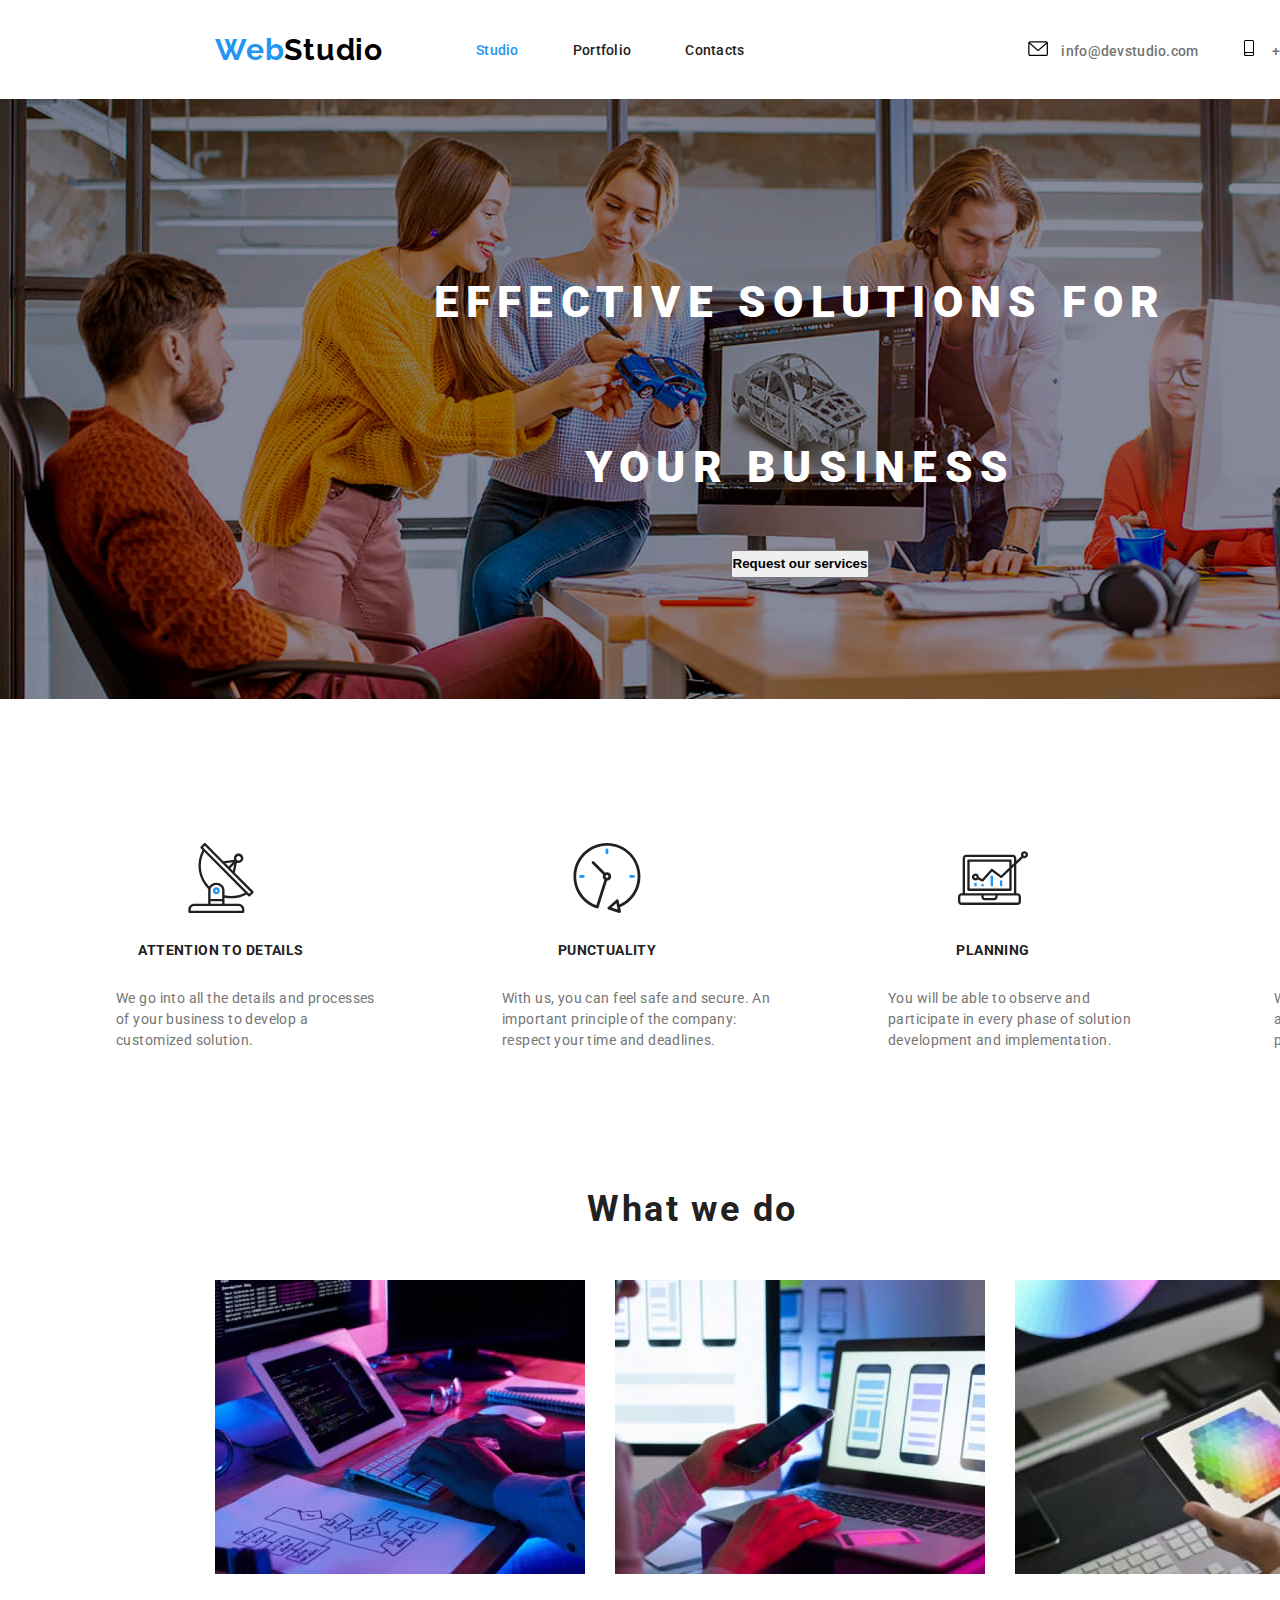
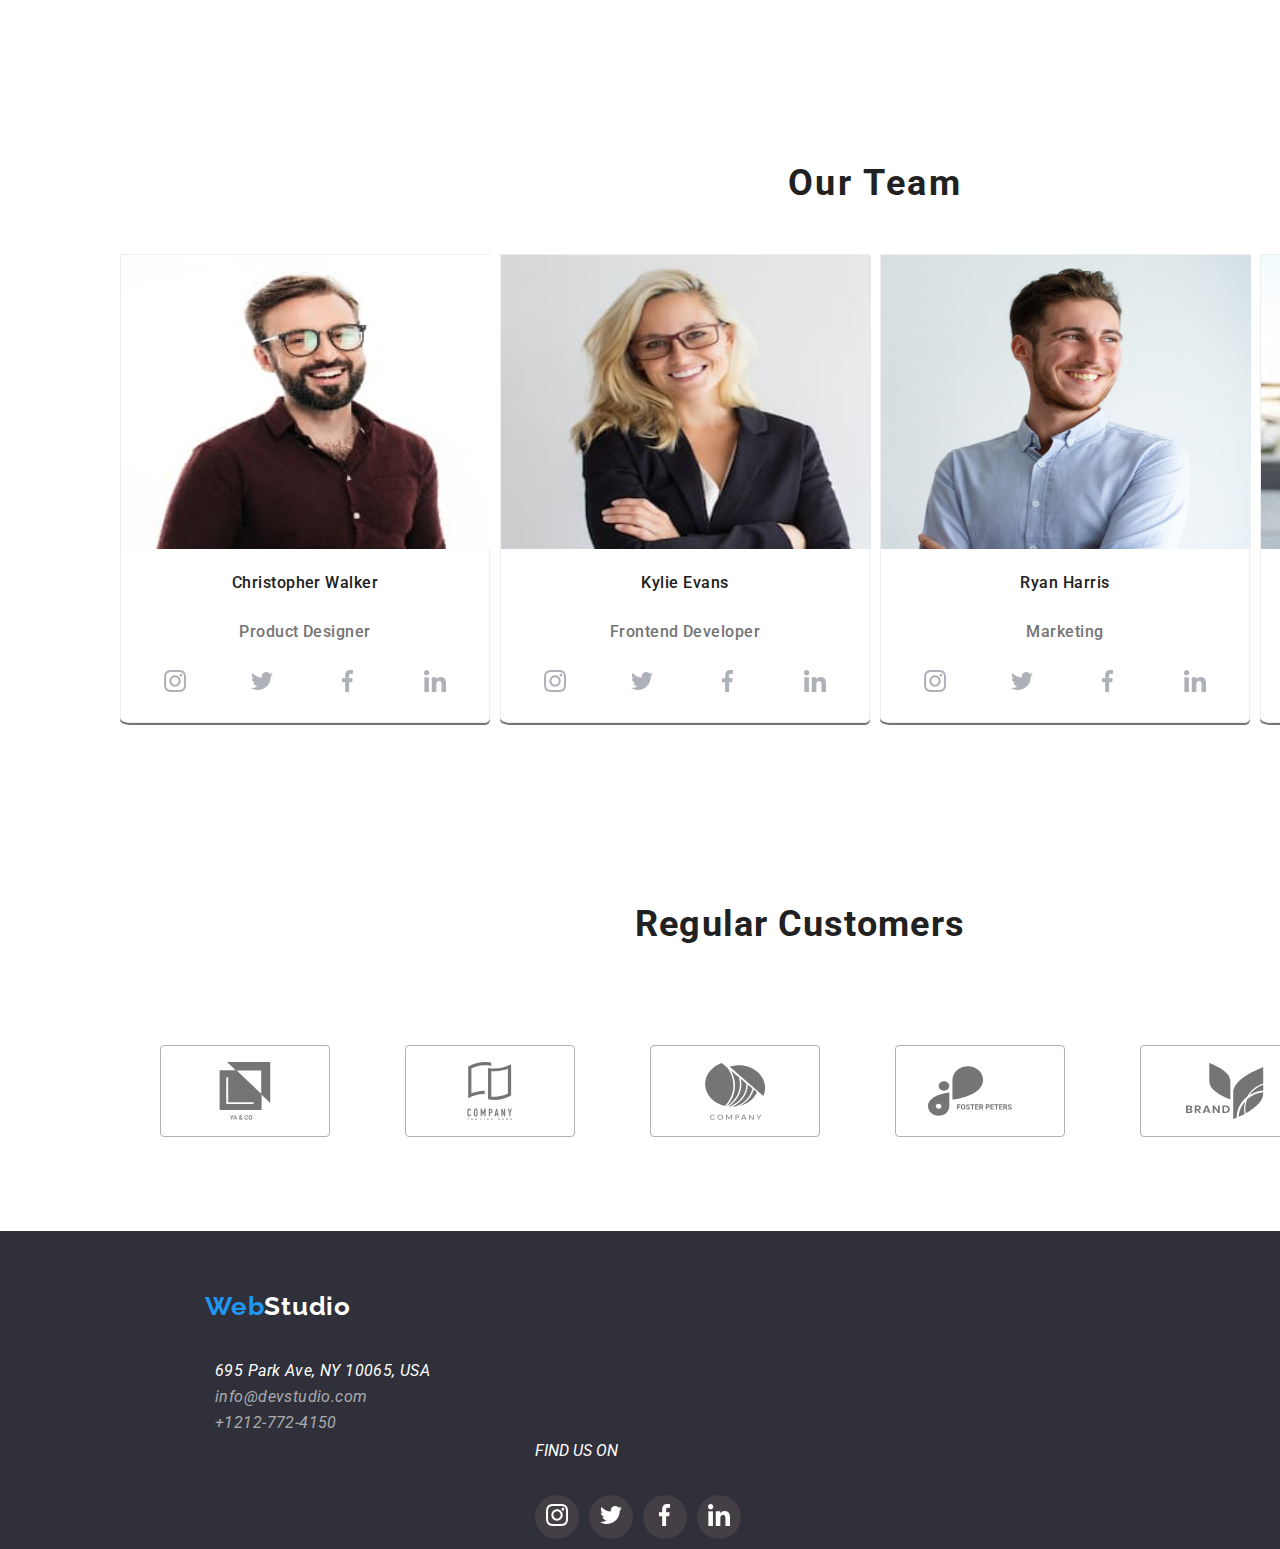
<file: index.html>
<!DOCTYPE html>
<html lang="en">
<head>
    <meta charset="UTF-8">
    <title>WebStudio</title>
    <link rel="preconnect" href="https://fonts.googleapis.com">
    <link rel="preconnect" href="https://fonts.gstatic.com" crossorigin>
    <link href="https://fonts.googleapis.com/css2?family=Raleway:wght@700&family=Roboto:wght@400;500;700;900&display=swap" rel="stylesheet">
    <link rel="stylesheet" href="styles.css/styles-main.css">
    <link rel="stylesheet" href="SVG/symbol-defs.svg"> <!-- Make sure to include the sprite here -->
</head>
<body>
    <!--First row-->
    <div class="container">
        <header class="global-header">
            <div class="navigation">
                <div class="logo">
                    <a class="logo-black" href="index.html">
                        <span class="logo">Web</span>Studio
                    </a>
                </div>
                <nav>
                    <ul>
                        <li>
                            <a class="navigation-menu active" href="index.html">Studio</a>
                        </li>
                        <li>
                            <a class="navigation-menu" href="portofolio.html">Portfolio</a>
                        </li>
                        <li>
                            <a class="navigation-menu" href="contact.html">Contacts</a>
                        </li>
                    </ul>
                </nav>
            </div>
            <address>
                <div class="icon">
                    <a class="header-contact" href="mailto:info@devstudio.com">
                        <svg class="icon-envelope">
                            <use xlink:href="SVG/symbol-defs.svg#icon-envelope"></use>
                        </svg>
                        info@devstudio.com
                    </a>
                </div>
                <div class="header-contact icon">
                    <a class="header-contact" href="tel:+12127724150">
                        <svg class="icon-smartphone">
                            <use xlink:href="SVG/symbol-defs.svg#icon-smartphone"></use>
                        </svg>
                        +1 212-772-4150
                    </a>
                </div>
            </address>
        </header>
    </div>
    <!--main section-->
    <main>
        <div class="container">
            <section class="hero-section">
                <h1 class="hero-title">EFFECTIVE SOLUTIONS FOR <br> YOUR BUSINESS</h1>
                <button class="button" type="button">Request our services</button>
            </section>
        </div>
        <div class="container">
            <section class="main-section">
                <div class="column">
                    <svg class="column">
                        <use xlink:href="SVG/symbol-defs.svg#icon-antenna"></use>
                    </svg>
                    <h3 class="sub-title">ATTENTION TO DETAILS</h3>
                    <p class="paragraph-class">We go into all the details and processes of your business to develop a customized solution.</p>
                </div>
                <div class="column">
                    <svg class="column">
                        <use xlink:href="SVG/symbol-defs.svg#icon-clock"></use>
                    </svg>
                    <h3 class="sub-title">PUNCTUALITY</h3>
                    <p class="paragraph-class">
                        With us, you can feel safe and secure.
                        An important principle of the company: respect your time and deadlines.
                    </p>
                </div>
                <div class="column">
                    <svg class="column">
                        <use xlink:href="SVG/symbol-defs.svg#icon-diagram"></use>
                    </svg>
                    <h3 class="sub-title">PLANNING</h3>
                    <p class="paragraph-class">You will be able to observe and participate in every phase of solution development and implementation.</p>
                </div>
                <div class="column">
                    <svg class="column">
                        <use xlink:href="SVG/symbol-defs.svg#icon-astronaut"></use>
                    </svg>
                    <h3 class="sub-title">MODERN TECHNOLOGIES</h3>
                    <p class="paragraph-class">We use innovative tools to solve assigned tasks.
                        It's time to simplify work processes.
                    </p>
                </div>
            </section>
        </div>
		<div class="container">
        	<section class="second-section">
           
                <h2 class="title">What we do</h2>
                <ul class="image">
                    <li>
                        <a href="index.html">
                            <img src="images/img (1).jpg" alt="Person writing on keyboard" class="images"  width="370" height="294">
                        </a>
                    </li>
                    <li> 
                        <a href="index.html">
                            <img src="images/img1.jpg" alt="Person working on computer" class="images"  width="370" height="294">
                        </a>
                    </li>
                    <li>
                        <a href="index.html">
                            <img src="images/img2.jpg" alt="Person using tablet" class="images"  width="370" height="294">
                        </a> 
                    </li>
                </ul>       
        	</section>
		</div> 
        <div class="container">
            <section class="third-section">
                <h2 class="last-title">Our Team</h2>
                <div class="team">
                    <div class="team-design">
                        <ul class="Team">
                            <li class="team-presentation">
                                <a href="index.html">
                                    <img src="images/ChristopherWalker.jpg" class="team-img" alt="Team Member"   width="270" height="260">
                                </a> 
                                <h3> Christopher Walker</h3>
                                <p>Product Designer</p>
                                <div class="social-media-container">
                                    <div class="team-media">
                                        <a href="https://www.instagram.com/">
                                            <svg class="team-media" width="22px" height="22px">
                                                <use xlink:href="SVG/symbol-defs.svg#icon-instagram"></use>
                                            </svg>
                                        </a>
                                    </div>
                                    <div class="team-media">
                                        <a href="https://www.twitter.com/">
                                            <svg class="team-media" width="22px" height="22px">
                                                <use xlink:href="SVG/symbol-defs.svg#icon-twitter"></use>
                                            </svg>
                                        </a>
                                    </div>
                                    <div class="team-media">
                                        <a href="https://www.facebook.com/">
                                            <svg class="team-media" width="22px" height="22px">
                                                <use xlink:href="SVG/symbol-defs.svg#icon-facebook"></use>
                                            </svg>
                                        </a>
                                    </div>
                                    <div class="team-media">
                                        <a href="https://www.linkedin.com/">
                                            <svg class="team-media" width="22px" height="22px">
                                                <use xlink:href="SVG/symbol-defs.svg#icon-linkedin"></use>
                                            </svg>
                                        </a>
                                    </div>
                                </div>
                            </li>
                            <li class="team-presentation">
                                <a href="index.html">
                                    <img src="images/KylieEvans.jpg" class="team-img" alt="Team Member" width="270" height="260">
                                </a> 
                                <h3>Kylie Evans</h3>
                                <p> Frontend Developer</p>
                                <div class="social-media-container">
                                    <div class="team-media">
                                        <a href="https://www.instagram.com/">
                                            <svg class="team-media" width="22px" height="22px">
                                                <use xlink:href="SVG/symbol-defs.svg#icon-instagram"></use>
                                            </svg>
                                        </a>
                                    </div>
                                    <div class="team-media">
                                        <a href="https://www.twitter.com/">
                                            <svg class="team-media" width="22px" height="22px">
                                                <use xlink:href="SVG/symbol-defs.svg#icon-twitter"></use>
                                            </svg>
                                        </a>
                                    </div>
                                    <div class="team-media">
                                        <a href="https://www.facebook.com/">
                                            <svg class="team-media" width="22px" height="22px">
                                                <use xlink:href="SVG/symbol-defs.svg#icon-facebook"></use>
                                            </svg>
                                        </a>
                                    </div>
                                    <div class="team-media">
                                        <a href="https://www.linkedin.com/">
                                            <svg class="team-media" width="22px" height="22px">
                                                <use xlink:href="SVG/symbol-defs.svg#icon-linkedin"></use>
                                            </svg>
                                        </a>
                                    </div>
                                </div>
                            </li>
                            <li class="team-presentation">
                                <a href="index.html">
                                    <img src="images/RyanHarris.jpg" class="team-img" alt="Team Member" width="270" height="260">
                                </a> 
                                <h3>Ryan Harris</h3> 
                                <p>Marketing</p>
                                <div class="social-media-container">
                                    <div class="team-media">
                                        <a href="https://www.instagram.com/">
                                            <svg class="team-media" width="22px" height="22px">
                                                <use xlink:href="SVG/symbol-defs.svg#icon-instagram"></use>
                                            </svg>
                                        </a>
                                    </div>
                                    <div class="team-media">
                                        <a href="https://www.twitter.com/">
                                            <svg class="team-media" width="22px" height="22px">
                                                <use xlink:href="SVG/symbol-defs.svg#icon-twitter"></use>
                                            </svg>
                                        </a>
                                    </div>
                                    <div class="team-media">
                                        <a href="https://www.facebook.com/">
                                            <svg class="team-media" width="22px" height="22px">
                                                <use xlink:href="SVG/symbol-defs.svg#icon-facebook"></use>
                                            </svg>
                                        </a>
                                    </div>
                                    <div class="team-media">
                                        <a href="https://www.linkedin.com/">
                                            <svg class="team-media" width="22px" height="22px" >
                                                <use xlink:href="SVG/symbol-defs.svg#icon-linkedin"></use>
                                            </svg>
                                        </a>
                                    </div>
                                </div>
                            </li>
                            <li class="team-presentation">
                                <a href="index.html">
                                    <img src="images/TylerMoore.jpg" class="team-img" alt="Team Member" width="270" height="260">
                                </a> 
                                <h3>Tyler Moore</h3>
                                <p>UI Designer</p>
                                <div class="social-media-container">
                                    <div class="team-media">
                                        <a href="https://www.instagram.com/">
                                            <svg class="team-media" width="22px" height="22px">
                                                <use xlink:href="SVG/symbol-defs.svg#icon-instagram"></use>
                                            </svg>
                                        </a>
                                    </div>
                                    <div class="team-media">
                                        <a href="https://www.twitter.com/">
                                            <svg class="team-media" width="22px" height="22px">
                                                <use xlink:href="SVG/symbol-defs.svg#icon-twitter"></use>
                                            </svg>
                                        </a>
                                    </div>
                                    <div class="team-media" >
                                        <a href="https://www.facebook.com/">
                                            <svg class="team-media" width="22px" height="22px">
                                                <use xlink:href="SVG/symbol-defs.svg#icon-facebook"></use>
                                            </svg>
                                        </a>
                                    </div>
                                    <div class="team-media">
                                        <a href="https://www.linkedin.com/">
                                            <svg class="team-media" width="22px" height="22px">
                                                <use xlink:href="SVG/symbol-defs.svg#icon-linkedin"></use>
                                            </svg>
                                        </a>
                                    </div>
                                </div>
                            </li>
                        </ul>
                    </div>
                </div>
            </section>
        </div>
        <div class="container">
            <section class="customers">
                <h2>Regular Customers</h2>
                <div class="customers">
                    <svg class="customers">
                        <use xlink:href="SVG/symbol-defs.svg#icon-Logo1"></use>
                    </svg>
                    <svg class="customers">
                        <use xlink:href="SVG/symbol-defs.svg#icon-Logo2"></use>
                    </svg>
                    <svg class="customers">
                        <use xlink:href="SVG/symbol-defs.svg#icon-Logo3"></use>
                    </svg>
                    <svg class="customers">
                        <use xlink:href="SVG/symbol-defs.svg#icon-Logo6"></use>
                    </svg>
                    <svg class="customers">
                        <use xlink:href="SVG/symbol-defs.svg#icon-logo5"></use>
                    </svg>
                    <svg class="customers">
                        <use xlink:href="SVG/symbol-defs.svg#icon-Logo4"></use>
                    </svg>
                </div>
            </section>
        </div>
    </main>
	<div class="container">
    	<footer class="footer">
            <a class="logo-white" href="/"><span class="logo-label">Web</span>Studio</a>
			<address class="contact-class">
                <a class="address-class" href="695 Park Ave, NY 10065, USA">695 Park Ave, NY 10065, USA</a>
                <a class="mail" href="mailto:info@devstudio.com">info@devstudio.com</a>
                <a class="phone" href="tel:+12127724150">+1212-772-4150</a>
            
				<div class="social-media">FIND US ON</div>
				<div class="social-media-class">
					<div class="social-media-footer">
						<a href="https://www.instagram.com/">
							<svg class="media" width="22px" height="22px">
								<use xlink:href="SVG/symbol-defs.svg#icon-instagram"></use>
							</svg>
						</a>
					</div>
					<div class="social-media-footer">
						<a href="https://www.twitter.com/">
							<svg class="media" width="22px" height="22px">
								<use xlink:href="SVG/symbol-defs.svg#icon-twitter"></use>
							</svg>
						</a>
					</div>
					<div class="social-media-footer">
						<a href="https://www.facebook.com/">
							<svg class="media" width="22px" height="22px">
								<use xlink:href="SVG/symbol-defs.svg#icon-facebook"></use>
							</svg>
						</a>
					</div>
					<div class="social-media-footer">
						<a href="https://www.linkedin.com/">
							<svg class="media" width="22px" height="22px">
								<use xlink:href="SVG/symbol-defs.svg#icon-linkedin"></use>
							</svg>
						</a>
					</div>
				</div>
			</address>
    	</footer>
	</div>
</body>
</html>
</file>
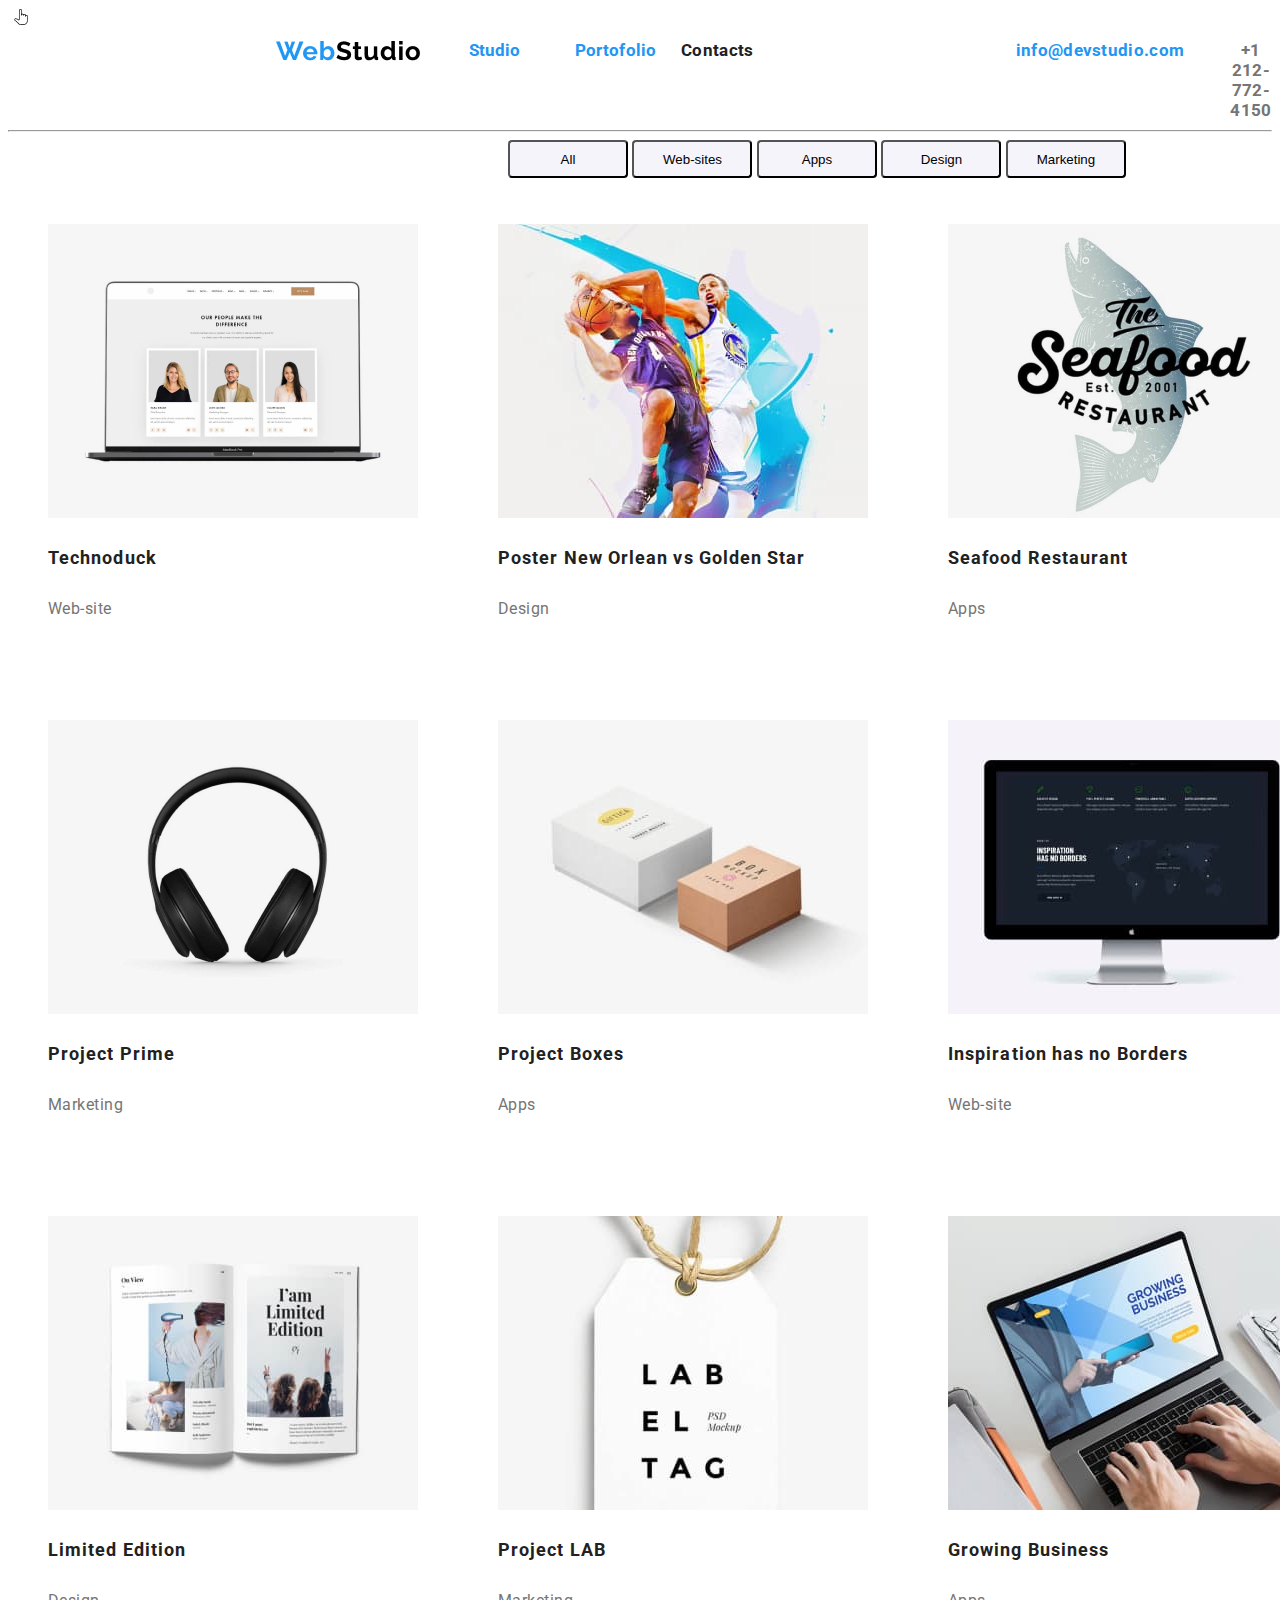
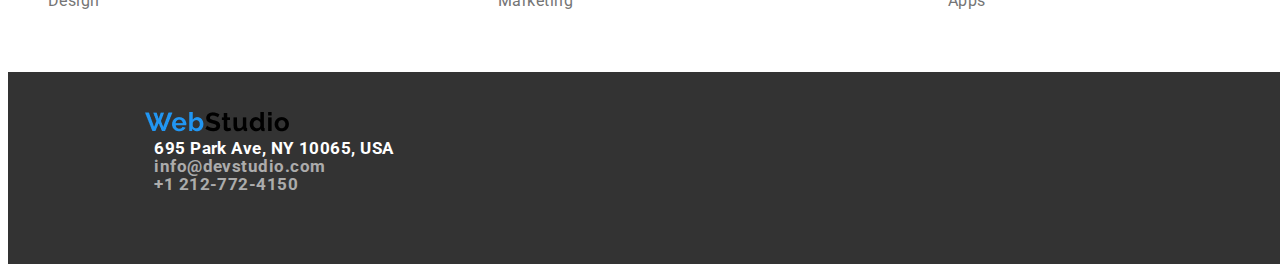
<file: portofolio.html>
<!DOCTYPE html>
<html lang="en">
    <head>
        <meta charset="UTF-8" />
        <title>WebStudio portofolio</title>
        <link rel="preconnect" href="https://fonts.googleapis.com">
		<link rel="preconnect" href="https://fonts.gstatic.com" crossorigin>
		<link href="https://fonts.googleapis.com/css2?family=Raleway:wght@700&family=Roboto:wght@400;500;700;900&display=swap" rel="stylesheet">
		<link rel="stylesheet" href="styles.css/styles.css">
    </head>
    <body> 
            <div>
                <a href="index.html">
                <img src="images/Vector.png" alt="cursor" class="auto">
                </a>
            </div>
			<!--First row-->
			<header class="main-header">
				<nav class="main-navigation">
					<ul >
						<li><a href="index.html">
							<img src="images/WebStudio.png" alt="Studio Logo" class="logo">
						   </a> </li>
						<li><a href="index.html" class="link-studio" >Studio </a></li>
						<li><a href="portofolio.html" class="link-portofolio">Portofolio</a></li>
						<li><a href="contacts.html" class="link">Contacts</a></li>
						<li>
							<a href="tel:+12127724150" class="phone-number">+1 212-772-4150 </a>
						</li>
						<li>
							<a href="mailto:info@devstudio.com" class="email-adress">info@devstudio.com</a>
						</li>
					</ul>
                    <hr></hr>
				</nav>
			</header>
            <main class="global-main">
                <section class="main-section">
                    <button class="button" type="button" >All</button>
                    <button class="button" type="button" >Web-sites</button>
                    <button class="button" type="button" >Apps</button>
                    <button class="button" type="button" >Design</button>
                    <button class="button" type="button" >Marketing</button>
                </section>
                <section class="second-section">
                    <ul>
                        <li class="product">  
                            <img src="portofolio-images/technoduck.jpg" alt="poza">
                            <h3>Technoduck</h3>
                            <p>Web-site</p>
                        </li>
                        <li class="product">
                            <img src="portofolio-images/posternew.jpg" alt="poza">
                            <h3>Poster New Orlean vs Golden Star</h3>
                            <p>Design</p>
                        </li>
                        <li class="product">
                            <img src="portofolio-images/seefood.jpg" alt="poza">
                            <h3>Seafood Restaurant</h3>
                            <p>Apps</p>
                        </li>
                        <li class="product">
                            <img src="portofolio-images/projectprime.jpg" alt="poza">
                            <h3>Project Prime</h3>
                            <p>Marketing</p>
                        </li>
                        <li class="product">
                            <img src="portofolio-images/projectboxes.jpg" alt="poza">
                            <h3>Project Boxes</h3>
                            <p>Apps</p>
                        </li>
                        <li class="product">
                            <img src="portofolio-images/inspiration.jpg" alt="poza">
                            <h3>Inspiration has no Borders</h3>
                            <p>Web-site</p>
                        </li>
                        <li class="product">
                            <img src="portofolio-images/limited.jpg" alt="poza">
                            <h3>Limited Edition</h3>
                            <p>Design</p>
                        </li>
                        <li class="product">
                            <img src="portofolio-images/projectlab.jpg" alt="poza">
                            <h3>Project LAB</h3>
                            <p>Marketing</p>
                        </li>
                        <li class="product">
                            <img src="portofolio-images/growing.jpg" alt="poza">
                            <h3>Growing Business</h3>
                            <p>Apps</p>
                        </li>
                    </ul>
                </section>
            </main>
				<footer class="footer">
					<a href="index.html">
					 <img src="images/WebStudio.png" alt="Studio Logo" class="footer-logo">
					</a>
					<ul class="contact-class">
						<li>
							<a href="adress:695 Park Ave, NY 10065, USA" class="adress">695 Park Ave, NY 10065, USA</a>
						</li>
						 <li>
							<a href="mailto:info@devstudio.com" class="mail">info@devstudio.com</a>
						</li>
						<li>
							<a href="tel:+12127724150" class="phone">+1 212-772-4150 </a>
						</li>
					</ul>
				</footer>
    </body>
</html>
</file>
<file: styles.css/styles-main.css>
:root {
  --link-font-family: "Roboto";
  --link-color: #fff;
  --link-active-color: #2196f3;
  --link-second-color: #7575;
  --link-third-color: #212121;
  --link-another-color: #757575;
  --transition: 250ms cubic-bezier(0.4, 0, 0.2, 1);
}
* {
  margin: 0;
  padding: 0;
  box-sizing: border-box;
}
body {
  font-family: var(--link-font-family), sans-serif;
  font-size: 16px;
  font-weight: 400;
  color: var(--link-third-color);
}

ul {
  list-style-type: none;
}
a {
  text-decoration: none;
  transition: color var(--transition);
}

.container {
  width: 1600px;
  align-items: center;
}

/* Header and Navigation Styles */
header a.navigation-menu:hover,
header .header-contact:hover {
  color: var(--link-active-color);
}
.global-header {
  padding: 0px 215px;
  display: flex;
  align-items: center;
  justify-content: space-between;
  font-family: var(--link-font-family);
}

.global-header div.navigation {
  display: flex;
  align-items: center;
  justify-content: space-between;
  padding-top: 32px;
  padding-bottom: 32px;
}

.global-header a.logo-black {
  color: #000;
  font-family: Raleway;
  font-size: 30px;
  font-weight: 700;
  letter-spacing: 0.78px;
  text-decoration: none;
  margin-right: 68px;
  padding-top: 24px;
  padding-bottom: 25px;
}
span.logo {
  color: #2196f3;
}

.global-header ul {
  list-style: none;
  padding: 0px;
}
header li {
  display: inline-block;
  padding: 0px 25px;
}
.global-header a.navigation-menu {
  color: #212121;
  font-size: 14px;
  font-style: normal;
  font-weight: 500;
  line-height: normal;
  letter-spacing: 0.28px;
  text-decoration: none;
}
.global-header a.active {
  color: var(--link-active-color);
}

.global-header address {
  display: flex;
  align-items: center;
}
header a.header-contact {
  color: #757575;
  font-size: 14px;
  font-style: normal;
  font-weight: 500;
  line-height: normal;
  letter-spacing: 0.28px;
  text-decoration: none;
  margin-left: 40px;
  align-items: center;
}
header svg.icon-envelope {
  width: 20px;
  height: 16px;
  flex-shrink: 0;
  margin-right: 10px;
}

header svg.icon-smartphone {
  width: 20px;
  height: 16px;
  flex-shrink: 0;
  margin-right: 10px;
}
button {
  font-weight: 700;
  line-height: 1.875;
  cursor: pointer;
  transition: background-color var(--transition), color var(--transition);
}

button:hover,
button:focus {
  color: #fff;
  background-color: #2196f3;
}
.hero-section {
  display: flex;
  flex-direction: column;
  justify-content: center;
  align-items: center;
  margin: 0;
  text-align: center;
  height: 600px;
  flex-shrink: 0;
  width: 1600px;
}
.hero-title {
  display: flex;
  justify-content: center;
  color: var(--link-color);
  text-align: center;
  font-size: 2.75em;
  font-family: var(--link-font-family);
  font-weight: 900;
  line-height: 3.75em;
  letter-spacing: 0.165em;
  text-transform: uppercase;
  top: 12.5em;
}

.container .hero-section {
  background-color: #333;
  width: auto;
  background: -webkit-linear-gradient(#00000066, #00000066),
    url("/images/background.jpg");
  background-image: url("/images/background.jpg");
  background-position: center;
  background-repeat: no-repeat;
}

/* Main Section Styles */
.main-section {
  display: flex;
  flex-direction: row;
  justify-content: space-evenly;
  gap: 30px;
  align-items: center;
  margin: 0;
  text-align: center;
  flex-shrink: 0;
  padding-top: 119px;
}
.column {
  width: 270px;
  height: 120px;
}
.main-section h3 {
  display: flex;
  justify-content: center;
  color: var(--link-third-color);
  font-size: 14px;
  font-family: var(--link-font-family);
  font-weight: 700;
  letter-spacing: 0.42px;
  text-transform: uppercase;
  gap: 30px;
  width: 270px;
}

.main-section p {
  display: flex;
  justify-content: flex-start;
  text-align: start;
  color: var(--link-another-color);
  font-size: 14px;
  font-family: var(--link-font-family);
  font-weight: 400;
  line-height: 1.5;
  letter-spacing: 0.42px;
  gap: 30px;
  margin: 30px;
  width: 270px;
  height: 75px;
  flex-shrink: 0;
}

/* Second Section Styles */
.title {
  color: var(--link-third-color);
  font-size: 2.25em;
  font-family: var(--link-font-family);
  font-weight: 700;
  letter-spacing: 0.0675em;
  display: flex;
  flex-direction: row;
  justify-content: center;
  align-items: center;
  padding-top: 250px;
}
.second-section {
  width: 1170px;
  padding-left: 215px;
}
.image {
  display: flex;
  padding-top: 50px;
  justify-content: space-evenly;
  margin: 0;
  gap: 30px;
  padding-top: 50px;
}
.images {
  display: block;
}

/* Third Section Styles */
.third-section {
  padding-left: 150px;
}
.third-section ul {
  display: flex;
  flex-direction: row;
  justify-content: center;
  align-items: center;
  margin: 0;
  list-style: none;
  gap: 10px;
}

.third-section h3 {
  color: var(--link-third-color);
  text-align: center;
  font-size: 1em;
  font-family: var(--link-font-family);
  font-weight: 500;
  letter-spacing: 0.03em;
  padding-top: 20px;
}
.third-section p {
  color: var(--link-another-color);
  text-align: center;
  font-size: 1em;
  font-family: var(--link-font-family);
  letter-spacing: 0.03em;
  padding-top: 30px;
}

.team-img {
  width: 370px;
  height: 294px;
  flex-shrink: 0;
}

.last-title {
  color: var(--link-third-color);
  text-align: center;
  font-size: 2.25em;
  font-family: var(--link-font-family);
  font-weight: 700;
  letter-spacing: 0.0675em;
  padding-top: 188px;
  display: flex;
  flex-direction: row;
  justify-content: center;
  align-items: center;
  padding-bottom: 50px;
}

.team-presentation {
  width: 370px;
  height: 469px;
  flex-shrink: 0;
  background-color: #fff;
  border: 1px solid #eee;
  border-bottom-left-radius: 10px 5px;
  border-bottom-right-radius: 5px 5px;
  box-shadow: 0px 2px #757575;
  font-weight: 500;
}
/*customers section*/

main div.customers {
  display: flex;
  justify-content: space-evenly;
  margin-top: 50px;
  padding-bottom: 94px;
  gap: 30px;
  padding-left: 115px;
}
main svg.customers {
  color: #afb1b8;
  width: 170px;
  height: 92px;
  flex-shrink: 0;
  border-radius: 4px;
  border: 1px solid #afb1b8;
  padding: 16px 32px;
  margin: 0px;
  fill: var(--link-another-color)
}
.customers h2 {
  text-align: center;
  font-family: var(--link-font-family);
  font-size: 36px;
  font-weight: 700;
  letter-spacing: 1.08px;
}
.customers h2 {
  display: flex;
  justify-content: center;
  padding-top: 180px;
  padding-bottom: 50px;
}
/* Footer Styles */
footer {
  background-color: #2f303a;
  color: #fff;
  display: flex;
  flex-direction: column;
}
.contact-class {
  display: flex;
  flex-direction: column;
  padding-left: 215px;
  gap: 10px;
  margin: 0;
}
.social-media {
  padding-left: 320px;
  padding-bottom: 10px;
}

footer a.logo-white {
  display: flex;
  flex-direction: row;
  justify-content: flex-start;
  font-family: raleway;
  font-weight: 700;
  font-size: 26px;
  line-height: 30.52px;
  letter-spacing: 0.03em;
  color: var(--link-color);
  text-decoration: none;
  padding: 60px 0px 16px 205px;
}

footer span.logo-label {
  color: var(--link-active-color);
  font-family: raleway;
  font-weight: 700;
  font-size: 26px;
  line-height: 30.52px;
  letter-spacing: 0.03em;
  text-decoration: none;
}

address.contact-class {
  padding-top: 25px;
  padding-left: 215px;
  padding-bottom: 10px;
}

.contact-class a.address-class {
  color: var(--link-color);
  font-size: 16px;
  font-family: var(--link-font-family);
  line-height: 16.41px;
  letter-spacing: 0.02625em;
  text-decoration: none;
  width: 231px;
  height: 16px;
  flex-shrink: 0;
}

a.mail,
a.phone {
  color: rgba(255, 255, 255, 0.6);
  font-size: 16px;
  font-family: var(--link-font-family);
  line-height: 16px;
  letter-spacing: 0.02625em;
  text-decoration: none;
  width: 231px;
  height: 16px;
  flex-shrink: 0;
}

/* icon */
/* Social Media Icons Styles */
.social-media-container {
  display: flex;
  justify-content: space-evenly;
  gap: 10px;
  padding-top: 20px;
  margin: 0;
}

div.team-media {
  width: 44px;
  height: 44px;
  display: flex;
  justify-content: center;
  align-items: center;
  border-radius: 50%;
  transition: 250ms cubic-bezier(0.4, 0, 0.2, 1);
}
.team-media svg {
  fill: #afb1b8;
  transition: fill var(--transition);
}
.team-media:hover,
.team-media:focus {
  background-color: var(--link-active-color);
}
.team-media:hover {
  fill: var(--link-color);
}
.team-media:focus {
  fill: var(--link-color);
}
svg.column {
  width: 70px;
}

.icon-smartphone:hover {
  stroke: #2196f3;
}
.icon-envelope:hover {
  stroke: var(--link-active-color);
}
svg.customers:hover,
svg.icon-Logo1:hover,
svg.icon-Logo2:hover,
svg.icon-Logo3:hover,
svg.icon-Logo4:hover,
svg.icon-Logo5:hover,
svg.icon-Logo6:hover {
  color: #afb1b8;
  fill: var(--link-active-color);
  border: 1px solid var(--link-active-color);
}
.social-media-class {
  display: flex;
  gap: 10px;
  padding-left: 320px;
  padding-top: 15px;
}
.social-media-footer {
  width: 44px;
  height: 44px;
  display: flex;
  justify-content: center;
  align-items: center;
  background-color: #443F44;
  border-radius: 50%;
  transition: var(--transition);
}
.social-media-footer {
  width: 44px;
  height: 44px;
  display: flex;
  align-items: center;
  border-radius: 50%;
  transition: var(--transition);
}
.social-media-footer:hover {
  background-color: var(--link-active-color);
}

svg.media {
  fill: #fff;
  transition: fill var(--transition);
}

svg.media:hover {
  background-color: var(--link-active-color);
}
footer .mail:hover, .phone:hover {
  color: var(--link-active-color);
}
</file>
<file: styles.css/styles.css>
:root {
  --link-font-family: "Roboto";
  --link-color: #fff;
  --link-active-color: #2196f3;
  --link-second-color: #7575;
  --link-third-color: #212121;
  --link-another-color: #757575;
}

.body-class {
  font-family: var(--link-font-family);
}
h3 {
  color: var(--link-third-color);
  font-size: 18px;
  font-family: var(--link-font-family);
  font-weight: 700;
  line-height: 36px;
  letter-spacing: 1.08px;
}
p {
  color: var(--link-another-color);
  font-size: 16px;
  font-family: var(--link-font-family);
  line-height: 30px;
  letter-spacing: 0.48px;
}
.main-header,
.link,
.link-studio,
.link-portofolio,
.phone-number,
.email-adress {
  text-decoration: none;
}
ul {
  list-style-type: none;
  margin: 0;
  padding: 0;
  padding-top: 6px;
  padding-bottom: 6px;
  width: 1600px;
  height: 80px;
  flex-shrink: 0;
}
li {
  display: inline;
}
a:link,
a:visited {
  font-weight: bold;
  font-size: 1.0625em;
  text-align: center;
  padding: 0.375em;
}

.logo {
  position: absolute;
  top: 1.5em;
  left: 10em;
  color: var(--link-active-color);
  font-size: 1.625em;
  font-family: Raleway;
  font-weight: 700;
  letter-spacing: 0.04875em;
}
.link {
  position: absolute;
  top: 2em;
  left: 39.6875em;
}
.link-portofolio {
  position: absolute;
  top: 2em;
  left: 33.4375em;
}
.phone-number {
  color: var(--link-another-color);
  font-size: 0.875em;
  font-family: var(--link-font-family);
  font-weight: 500;
  letter-spacing: 0.0175em;
  position: absolute;
  top: 2em;
  left: 71.875em;
}
.email-adress {
  color: var(--link-active-color);
  font-size: 0.875em;
  font-family: var(--link-font-family);
  font-weight: 500;
  letter-spacing: 0.0175em;
  position: absolute;
  top: 2em;
  left: 59.375em;
}
.link,
.link-portofolio {
  color: var(--link-third-color);
  font-size: 0.875em;
  font-family: var(--link-font-family);
  font-weight: 500;
  letter-spacing: 0.0175em;
}
.link-studio {
  color: var(--link-active-color);
  font-size: 14px;
  font-family: var(--link-font-family);
  font-weight: 500;
  letter-spacing: 0.0175em8px;
  position: absolute;
  top: 2em;
  left: 27.1875em;
}
.link-portofolio {
  color: var(--link-active-color);
}
.link {
  color: var(--link-third-color);
}
.link:hover,
.link:focus,
.email-adress:hover,
.email-adress:focus,
.phone-number:hover,
.phone-number:focus,
.link-portofolio:hover,
.link-portofolio:focus,
.link-studio:hover,
.link-studio:focus {
  color: var(--link-active-color);
}
.main-section {
  flex-shrink: 0;
  display: inline;
  flex-direction: row;
  text-align: center;
  color: var(--link-third-color);
  font-size: 1em;
  font-family: var(--link-font-family);
  font-weight: 500;
  line-height: 1.625em;
  letter-spacing: 0.03em;
  padding-left: 500px;
  padding-bottom: 150px;
}

.button {
  width: 120px;
  height: 38px;
  flex-shrink: 0;
  background: #f5f4fa;
  border-radius: 4px;
}
.main-section a.button {
  font-weight: 700;
  font-size: 16px;
  line-height: 30px;
  letter-spacing: 0.06em;
  text-align: center;
  color: var(--link-third-color);
  cursor: pointer;
  background: url(<path-to-image>), lightgray 50% / cover no-repeat;
}

.button:focus,
.button:hover {
  color: var(--link-color);
  background-color: var(--link-active-color);
}
.product {
  flex-direction: column;
  position: static;
  float: left;
  padding: 2.5em;
}
.footer {
  background-color: #333;
  padding-top: 3.75em;
  padding-bottom: 3.75em;
  flex-direction: column;
  position: static;
  float: left;
  padding: 2.5em;
}
.contact-class,
.footer-logo {
  flex-shrink: 0;
  display: inline;
  flex-direction: column;
  float: left;
}
.contact-class {
  display: flex;
  flex-direction: column;
  flex-shrink: 0;
  padding-left: 6.25em;
}
.footer-logo {
  color: var(--link-active-color);
  font-size: 1.625em;
  font-family: Raleway;
  font-weight: 700;
  letter-spacing: 0.04875em;
  padding-left: 3.5em;
}
.adress {
  color: var(--link-color);
  font-size: 14px;
  font-family: var(--link-font-family);
  letter-spacing: 0.02625em;
  text-decoration: none;
  width: 14.4375em;
  height: 1em;
}
.mail {
  color: rgba(255, 255, 255, 0.6);
  font-size: 0.875em;
  font-family: var(--link-font-family);
  line-height: 1em;
  letter-spacing: 0.02625em;
  text-decoration: none;
  width: 14.4375em;
  height: 1em;
}
.phone {
  color: rgba(255, 255, 255, 0.6);
  font-size: 0.875em;
  font-family: var(--link-font-family);
  line-height: 1em;
  letter-spacing: 0.02625em;
  text-decoration: none;
  width: 14.4375em;
  height: 1em;
}
.adress:hover,
.adress:focus,
.mail:hover,
.mail:focus,
.phone:hover,
.phone:focus {
  color: var(--link-color);
}
</file>
